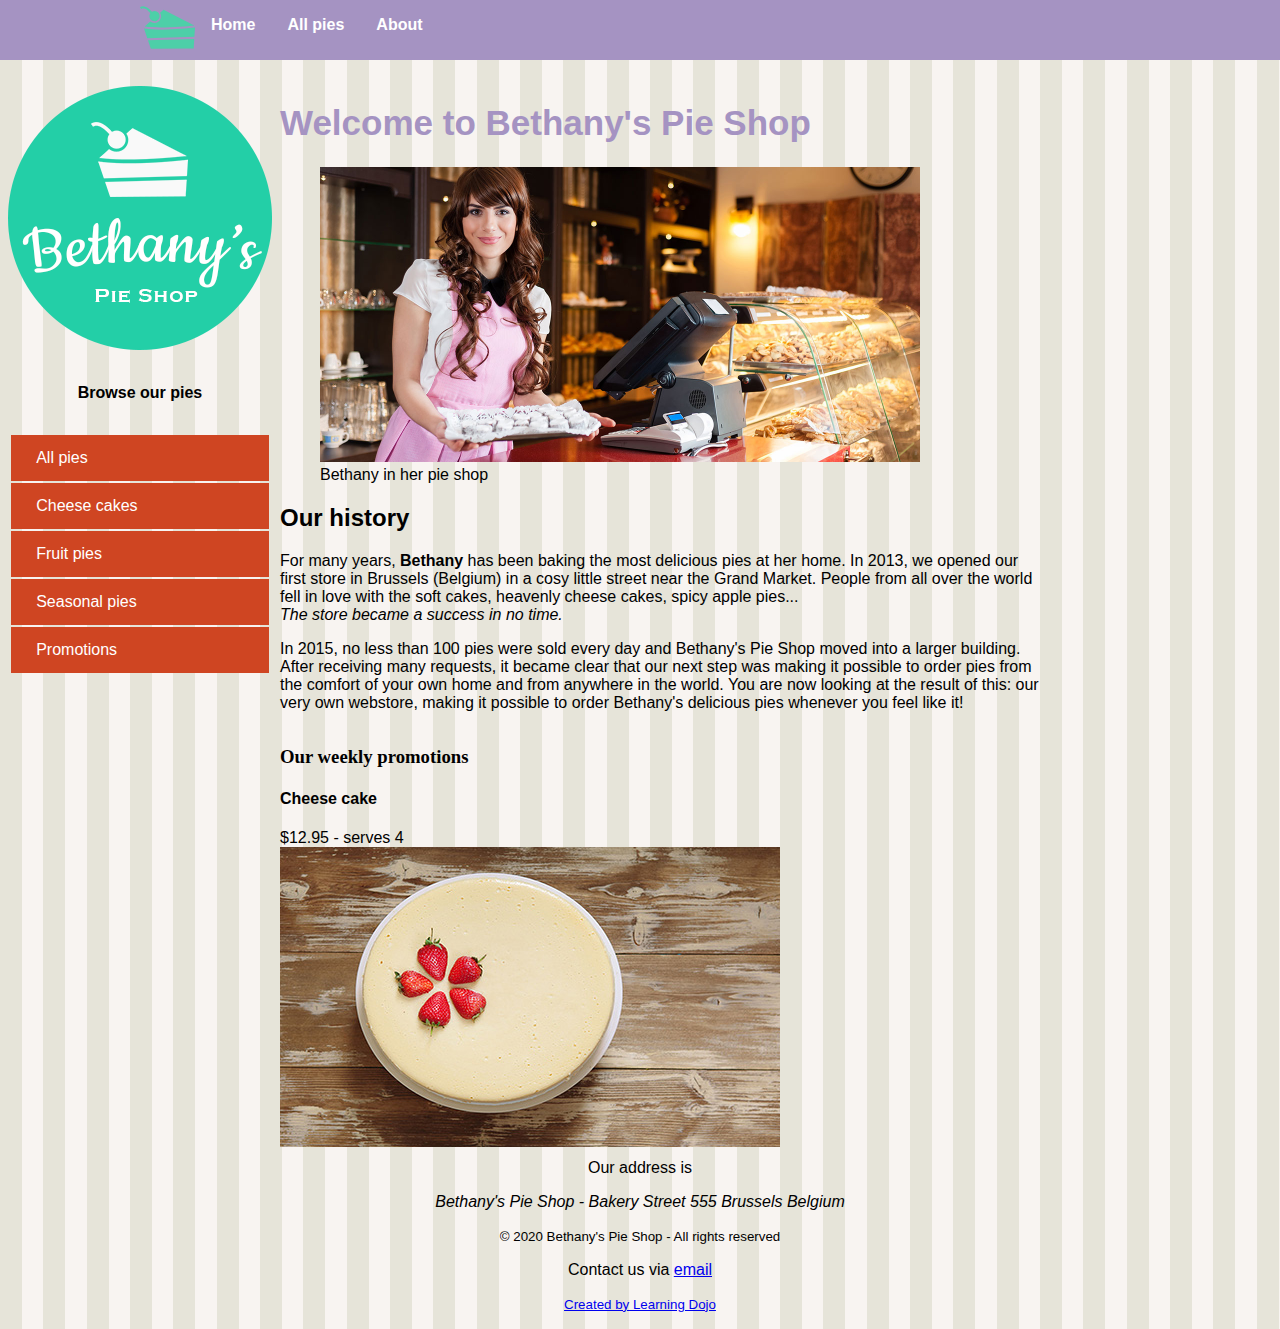
<file: index.html>
<!DOCTYPE html>
<html>

<head>
    <meta charset="utf-8">
    <title>Welcome to Bethany's Pie Shop!</title>
    <meta name="author" content="Bethany's Pie Shop">
    <meta name="description" content="Store front for Bethany's Pie Shop">
    <meta name="viewport" content="width=device-width, initial-scale=1">
    <link rel="icon" type="image/png" href="favicon.png">
    <link rel="stylesheet" type="text/css" href="css/styles.css">
</head>

<body>
    <header id="mainheader">
        <nav>
            <ul>
                <li><img src="images/cake.svg" height="55" /></li>
                <li><a href="index.html">Home</a></li>
                <li><a href="pages/pieoverview.html">All pies</a></li>
                <li><a href="pages/about.html">About</a></li>
            </ul>
        </nav>
    </header>
    <div class="mainContent">
        <aside class="leftmenu">
            <a href="index.html"><img src="images/bethanylogo.png" /></a>
            <header>
                <h4 style="text-align: center;">Browse our pies</h4>
            </header>
            <ul>
                <a href="pages/pieoverview.html">
                    <li>All pies</li>
                </a>
                <a href="pages/cheesecakes.html">
                    <li>Cheese cakes</li>
                </a>
                <a href="pages/fruitpies.html">
                    <li>Fruit pies</li>
                </a>
                <a href="pages/seasonalpies.html">
                    <li>Seasonal pies</li>
                </a>
                <a href="#promos">
                    <li>Promotions</li>
                </a>
            </ul>
        </aside>
        <main class="main">
            <article>
                <header>
                    <h1 class="pageTitle">Welcome to Bethany's Pie Shop</h1>
                </header>
                <figure>
                    <img src="images/bethany-fullsize.jpg" width="600" alt="Bethany in her pie shop" />
                    <figcaption>Bethany in her pie shop</figcaption>
                </figure>
                <h2>Our history</h2>
                <p>For many years, <b>Bethany</b> has been baking the most delicious pies at her home. In 2013, we
                    opened our first store in Brussels (Belgium) in a cosy little street near the Grand Market. People
                    from all over the world fell in love with the soft cakes, heavenly cheese cakes, spicy apple
                    pies...<i><br>The store became a success in no time.</i></p>
                <p>In 2015, no less than 100 pies were sold every day and Bethany's Pie Shop moved into a larger
                    building. After receiving many requests, it became clear that our next step was making it possible
                    to order pies from the comfort of your own home and from anywhere in the world. You are now looking
                    at the result of this: our very own webstore, making it possible to order Bethany's delicious pies
                    whenever you feel like it!</p>
            </article>

            <section id="promos">
                <h3 style="font-family:verdana;">Our weekly promotions</h3>
                <h4>Cheese cake</h4>
                $12.95 - serves 4<br>
                <img src="images/products/cheesecakesmall.jpg" alt="Cheese cak with strawberry" />
            </section>
        </main>

    </div>
    <footer>
        <p>Our address is</p>
        <address>Bethany's Pie Shop - Bakery Street 555 Brussels Belgium</address>
        <p><small>&copy; 2020 Bethany's Pie Shop - All rights reserved</small></p>
        <p>Contact us via <a href="mailto:info@bethanyspieshop.com">email</a></p>
        <p><small><a href="https://www.learningdojo.net">Created by Learning Dojo</a></small></p>
    </footer>
</body>

</html>
</file>
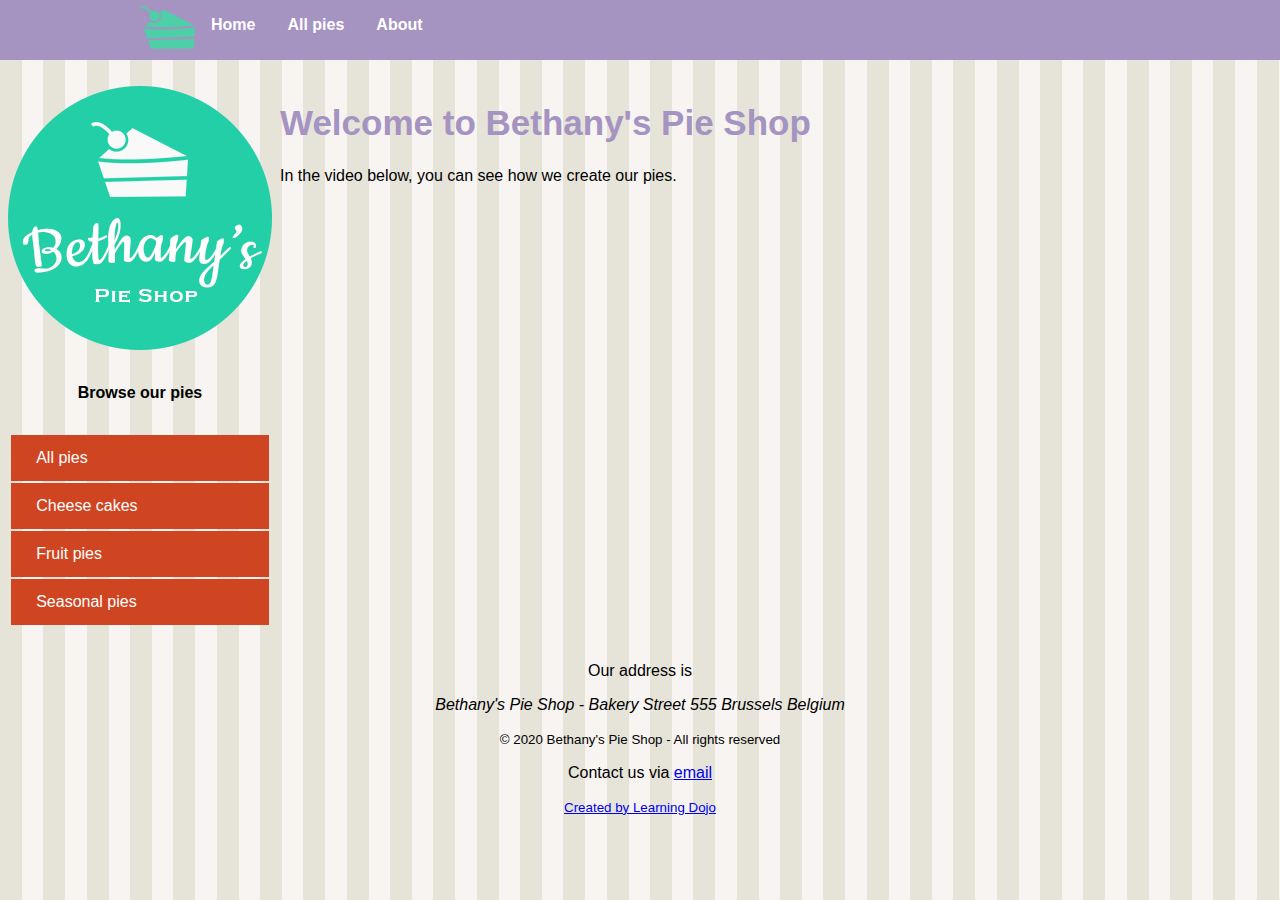
<file: pages/about.html>
<!DOCTYPE html>
<html>

<head>
    <meta charset="utf-8">
    <title>Welcome to Bethany's Pie Shop!</title>
    <meta name="author" content="Bethany's Pie Shop">
    <meta name="description" content="Store front for Bethany's Pie Shop">
    <meta name="viewport" content="width=device-width, initial-scale=1">
    <link rel="icon" type="image/png" href="favicon.png">
    <link rel="stylesheet" type="text/css" href="../css/styles.css">
</head>

<body>
    <header id="mainheader">
        <nav>
            <ul>
                <li><img src="../images/cake.svg" height="55" /></li>
                <li><a href="../index.html">Home</a></li>
                <li><a href="pieoverview.html">All pies</a></li>
                <li><a href="about.html">About</a></li>
            </ul>
        </nav>
    </header>
    <div class="mainContent">
        <aside class="leftmenu">
            <a href="index.html"><img src="../images/bethanylogo.png" /></a>

            <header>
                <h4 style="text-align: center;">Browse our pies</h4>
            </header>
            <ul>
                <a href="pieoverview.html">
                    <li>All pies</li>
                </a>
                <a href="cheesecakes.html">
                    <li>Cheese cakes</li>
                </a>
                <a href="fruitpies.html">
                    <li>Fruit pies</li>
                </a>
                <a href="seasonalpies.html">
                    <li>Seasonal pies</li>
                </a>
            </ul>
        </aside>
        <main class="main">
            <article>
                <header>
                    <h1 class="pageTitle">Welcome to Bethany's Pie Shop</h1>
                </header>

                <p>In the video below, you can see how we create our pies.</p>
                <iframe width="560" height="315" src="https://www.youtube.com/embed/rmMwNp_k36I" frameborder="0"
                    allow="accelerometer; autoplay; encrypted-media; gyroscope; picture-in-picture"
                    allowfullscreen></iframe>
            </article>
        </main>

    </div>
    <footer>
        <p>Our address is</p>
        <address>Bethany's Pie Shop - Bakery Street 555 Brussels Belgium</address>
        <p><small>&copy; 2020 Bethany's Pie Shop - All rights reserved</small></p>
        <p>Contact us via <a href="mailto:info@bethanyspieshop.com">email</a></p>
        <p><small><a href="https://www.learningdojo.net">Created by Learning Dojo</a></small></p>
    </footer>
</body>

</html>
</file>
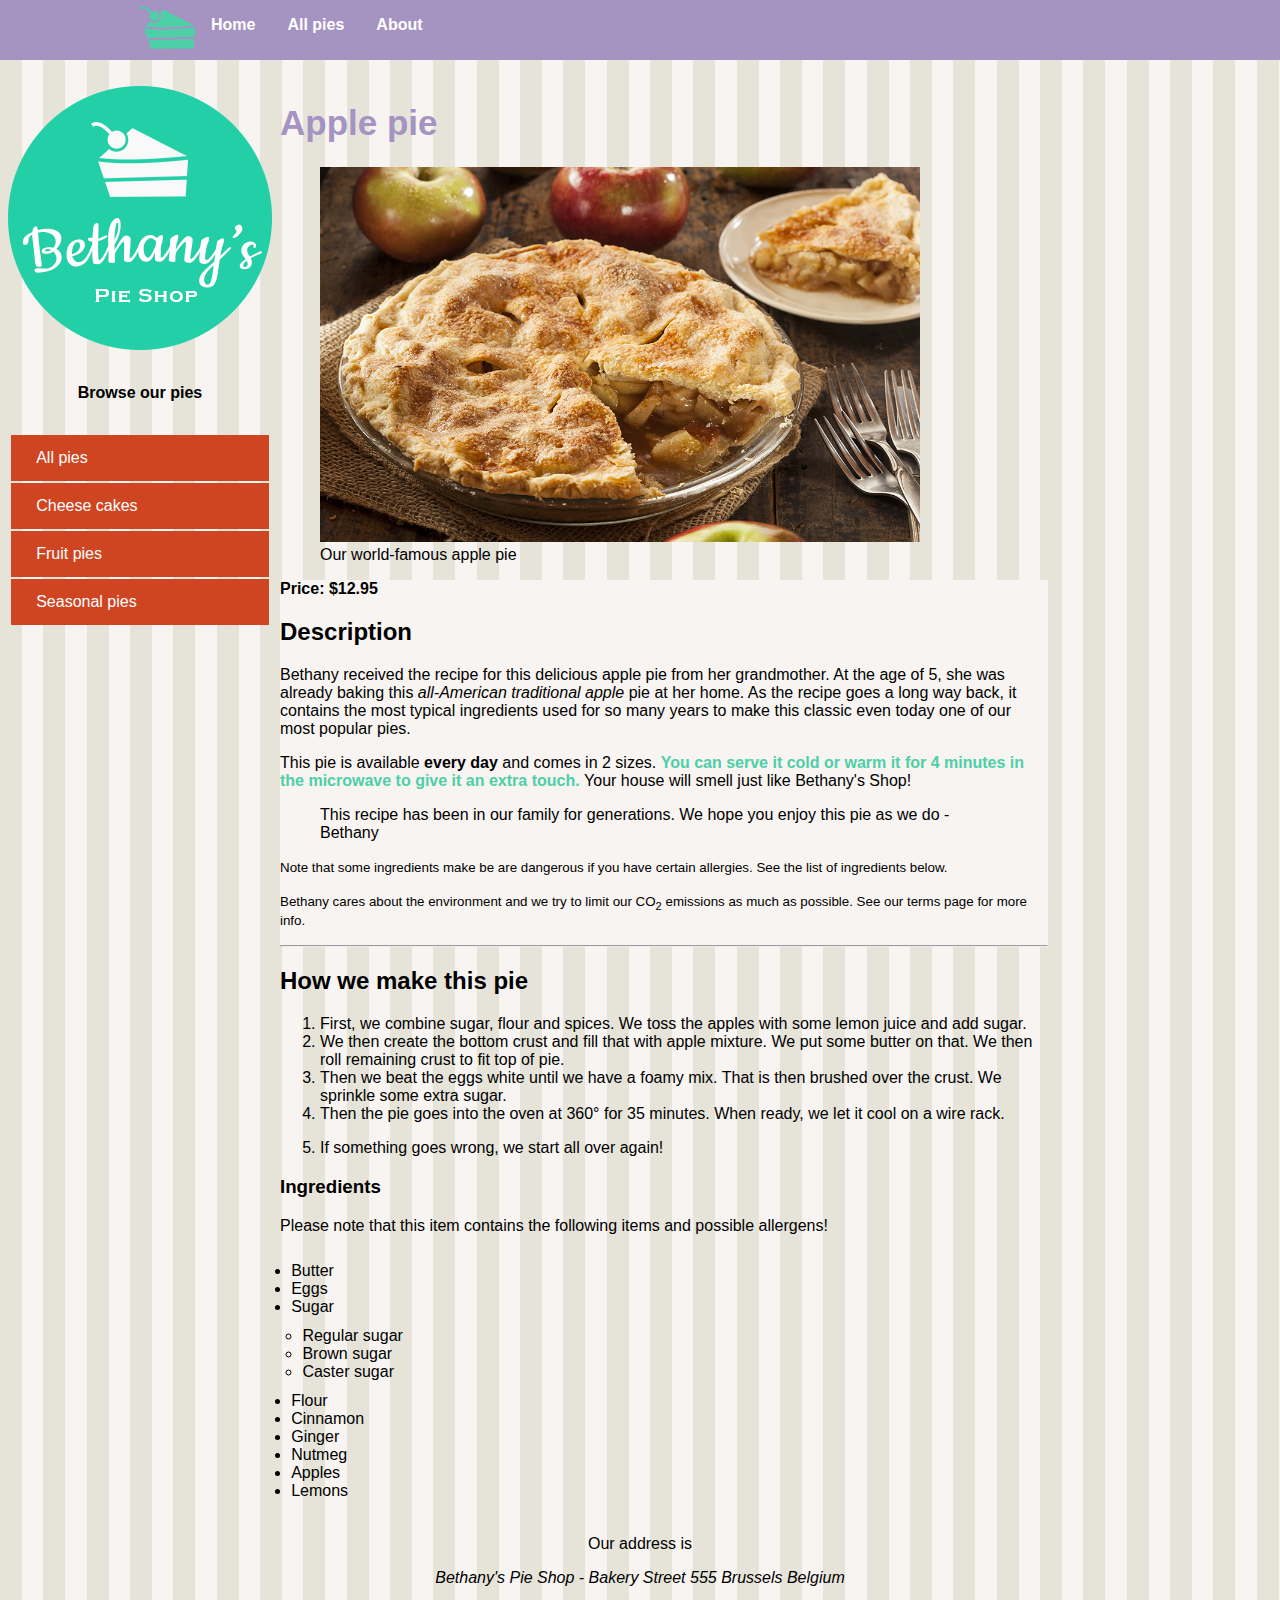
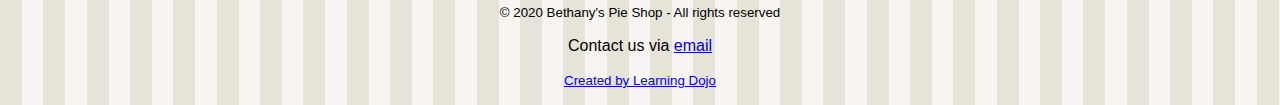
<file: pages/applepie.html>
<!DOCTYPE html>
<html>

<head>
    <meta charset="utf-8">
    <title>Welcome to Bethany's Pie Shop!</title>
    <meta name="author" content="Bethany's Pie Shop">
    <meta name="description" content="Store front for Bethany's Pie Shop">
    <meta name="viewport" content="width=device-width, initial-scale=1">
    <link rel="icon" type="image/png" href="favicon.png">
    <link rel="stylesheet" type="text/css" href="../css/styles.css">
</head>

<body>
    <header id="mainheader">
        <nav>
            <ul>
                <li><img src="../images/cake.svg" height="55" /></li>
                <li><a href="../index.html">Home</a></li>
                <li><a href="pieoverview.html">All pies</a></li>
                <li><a href="about.html">About</a></li>
            </ul>
        </nav>
    </header>
    <div class="mainContent">
        <aside class="leftmenu">
            <img src="../images/bethanylogo.png" />

            <header>
                <h4 style="text-align: center;">Browse our pies</h4>
            </header>
            <ul>
                <a href="pieoverview.html">
                    <li>All pies</li>
                </a>
                <a href="cheesecakes.html">
                    <li>Cheese cakes</li>
                </a>
                <a href="fruitpies.html">
                    <li>Fruit pies</li>
                </a>
                <a href="seasonalpies.html">
                    <li>Seasonal pies</li>
                </a>
            </ul>
        </aside>
        <main class="main">
            <article>
                <header>
                    <h1 class="pageTitle">Apple pie</h1>
                </header>
                <figure>
                    <a href="images/products/applepie.jpg"><img src="../images/products/applepie.jpg" width="600"
                            alt="Apple pie" /></a>
                    <figcaption>Our world-famous apple pie</figcaption>
                </figure>
                <div style="background-color:#f8f4f1;">
                    <strong>Price: $12.95</strong>
                    <h2>Description</h2>
                    <p>Bethany received the recipe for this delicious apple pie from her grandmother. At the age of 5,
                        she was already baking this <em>all-American traditional apple</em> pie at her home. As the
                        recipe goes a long way back, it contains the most typical ingredients used for so many years to
                        make this classic even today one of our most popular pies.
                    </p>
                    <p>This pie is available <strong>every day</strong> and comes in 2 sizes. <span
                            style="color:#4dcfa8; font-weight:bold ;">You can serve it cold or warm it for 4 minutes in
                            the microwave to give it an extra touch. </span>Your house will smell just like Bethany's
                        Shop!</p>
                    <p>
                    <blockquote>This recipe has been in our family for generations. We hope you enjoy this pie as we do
                        - Bethany</blockquote>
                    </p>
                    <p><small>Note that some ingredients make be are dangerous if you have certain allergies. See the
                            list of ingredients below.</small></p>
                    <p><small>Bethany cares about the environment and we try to limit our CO<sub>2</sub> emissions as
                            much as possible. See our terms page for more info.</small></p>
                    <hr>
                </div>

                <h2>How we make this pie</h2>
                <!-- <ol type="a"> -->
                <ol>
                    <li>First, we combine sugar, flour and spices. We toss the apples with some lemon juice and add
                        sugar.
                    </li>
                    <li>We then create the bottom crust and fill that with apple mixture. We put some butter on that. We
                        then roll remaining crust to fit top of pie.
                    </li>
                    <li>Then we beat the eggs white until we have a foamy mix. That is then brushed over the crust. We
                        sprinkle some extra sugar.
                    </li>
                    <li>Then the pie goes into the oven at 360° for 35 minutes. When ready, we let it cool on a wire
                        rack.</li>
                </ol>
                <ol start=5>
                    <li>If something goes wrong, we start all over again!</li>
                </ol>
                <h3>Ingredients</h3>
                <p>Please note that this item contains the following items and possible allergens!</p>
                <ul>
                    <li>Butter</li>
                    <li>Eggs</li>
                    <li>Sugar</li>
                    <ul>
                        <li>Regular sugar</li>
                        <li>Brown sugar</li>
                        <li>Caster sugar</li>
                    </ul>
                    <li>Flour</li>
                    <li>Cinnamon</li>
                    <li>Ginger</li>
                    <li>Nutmeg</li>
                    <li>Apples</li>
                    <li>Lemons</li>
                </ul>

        </main>

    </div>
    <footer>
        <p>Our address is</p>
        <address>Bethany's Pie Shop - Bakery Street 555 Brussels Belgium</address>
        <p><small>&copy; 2020 Bethany's Pie Shop - All rights reserved</small></p>
        <p>Contact us via <a href="mailto:info@bethanyspieshop.com">email</a></p>
        <p><small><a href="https://www.learningdojo.net">Created by Learning Dojo</a></small></p>
    </footer>
</body>

</html>
</file>
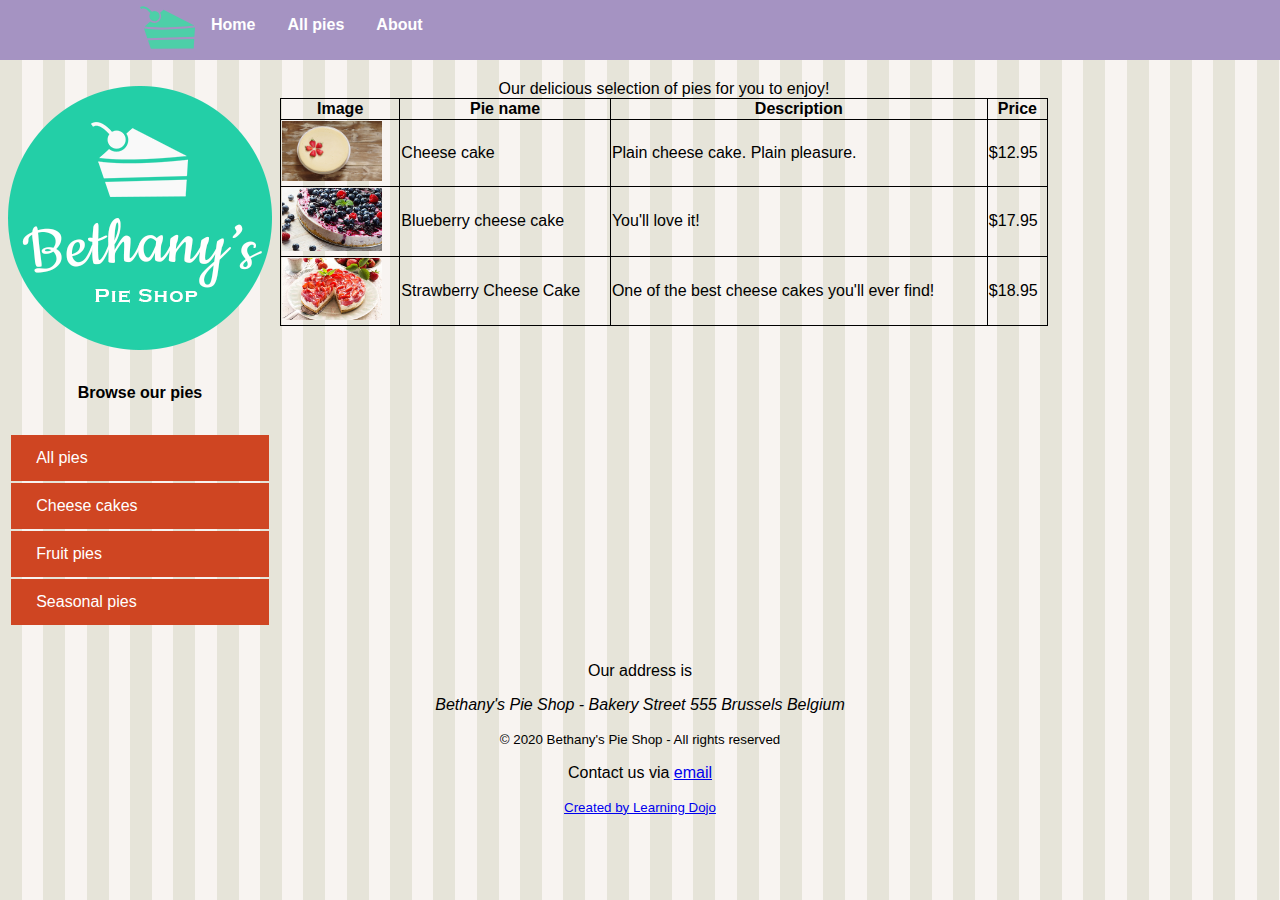
<file: pages/cheesecakes.html>
<!DOCTYPE html>
<html>

<head>
    <meta charset="utf-8">
    <title>Welcome to Bethany's Pie Shop!</title>
    <meta name="author" content="Bethany's Pie Shop">
    <meta name="description" content="Store front for Bethany's Pie Shop">
    <meta name="viewport" content="width=device-width, initial-scale=1">
    <link rel="icon" type="image/png" href="favicon.png">
    <link rel="stylesheet" type="text/css" href="../css/styles.css">
</head>

<body>
    <header id="mainheader">
        <nav>
            <ul>
                <li><img src="../images/cake.svg" height="55" /></li>
                <li><a href="../index.html">Home</a></li>
                <li><a href="pieoverview.html">All pies</a></li>
                <li><a href="about.html">About</a></li>
            </ul>
        </nav>
    </header>
    <div class="mainContent">
        <aside class="leftmenu">
            <img src="../images/bethanylogo.png" />

            <header>
                <h4 style="text-align: center;">Browse our pies</h4>
            </header>
            <ul>
                <a href="pieoverview.html">
                    <li>All pies</li>
                </a>
                <a href="cheesecakes.html">
                    <li>Cheese cakes</li>
                </a>
                <a href="fruitpies.html">
                    <li>Fruit pies</li>
                </a>
                <a href="seasonalpies.html">
                    <li>Seasonal pies</li>
                </a>
            </ul>
        </aside>
        <main class="main">
            <table border="1"
                style="width:100%;border: 1px solid black;border-collapse: collapse; padding: 20px;border-spacing: 5px;">
                <caption>
                    Our delicious selection of pies for you to enjoy!
                </caption>
                <thead>
                    <tr>
                        <th>Image</th>
                        <th>Pie name</th>
                        <th>Description</th>
                        <th>Price</th>
                    </tr>
                </thead>
                <tbody>
                    <tr>
                        <td><img src="../images/products/cheesecakesmall.jpg" width="100"></td>
                        <td>Cheese cake</td>
                        <td>Plain cheese cake. Plain pleasure.</td>
                        <td>$12.95</td>
                    </tr>
                    <tr>
                        <td><img src="../images/products/blueberrycheesecakesmall.jpg" width="100"></td>
                        <td>Blueberry cheese cake</td>
                        <td>You'll love it!</td>
                        <td>$17.95</td>
                    </tr>
                    <tr>
                        <td><img src="../images/products/strawberrycheesecakesmall.jpg" width="100"></td>
                        <td>Strawberry Cheese Cake</td>
                        <td>One of the best cheese cakes you'll ever find!</td>
                        <td>$18.95</td>
                    </tr>
                </tbody>
            </table>
        </main>
    </div>
    <footer>
        <p>Our address is</p>
        <address>Bethany's Pie Shop - Bakery Street 555 Brussels Belgium</address>
        <p><small>&copy; 2020 Bethany's Pie Shop - All rights reserved</small></p>
        <p>Contact us via <a href="mailto:info@bethanyspieshop.com">email</a></p>
        <p><small><a href="https://www.learningdojo.net">Created by Learning Dojo</a></small></p>
    </footer>
</body>

</html>
</file>
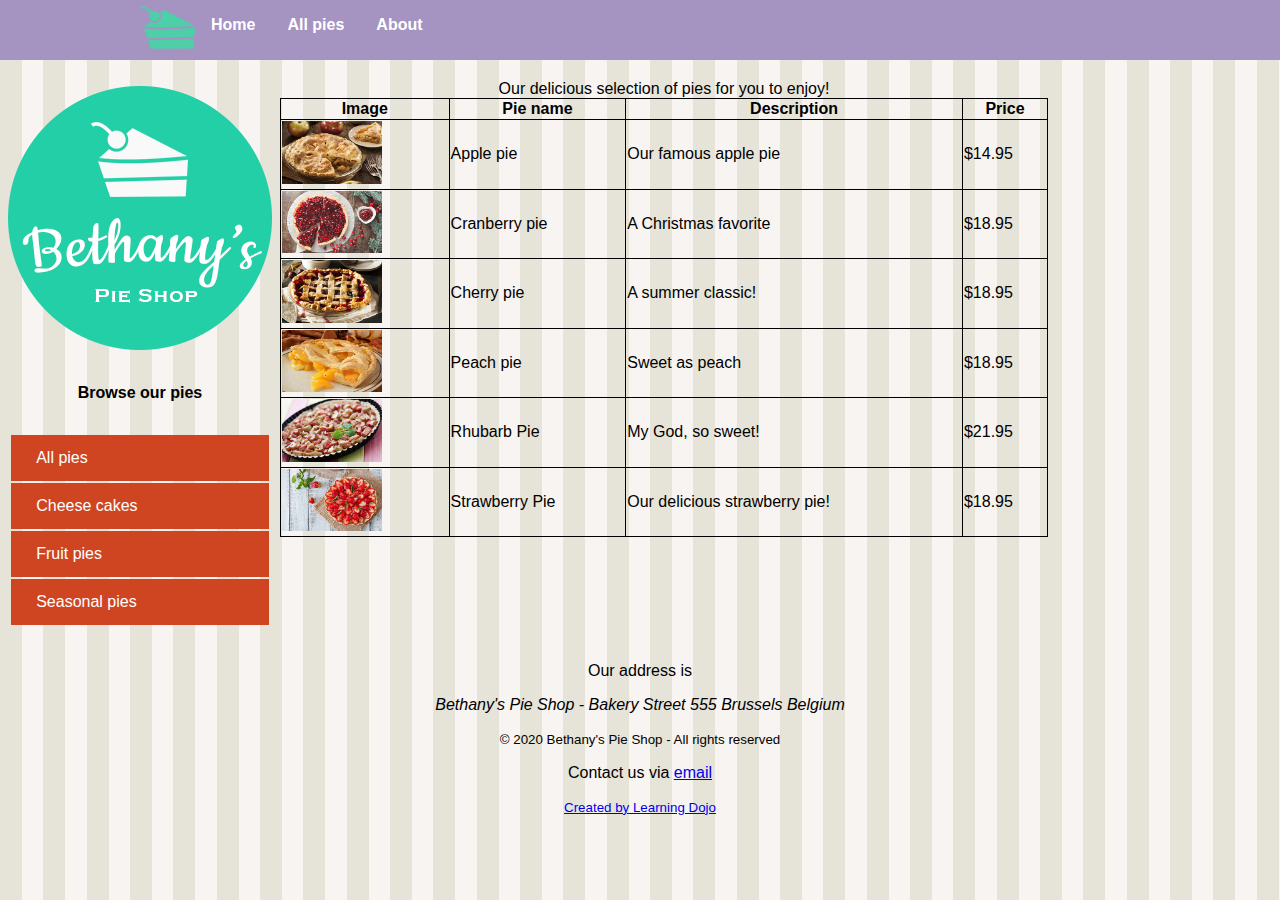
<file: pages/fruitpies.html>
<!DOCTYPE html>
<html>

<head>
    <meta charset="utf-8">
    <title>Welcome to Bethany's Pie Shop!</title>
    <meta name="author" content="Bethany's Pie Shop">
    <meta name="description" content="Store front for Bethany's Pie Shop">
    <meta name="viewport" content="width=device-width, initial-scale=1">
    <link rel="icon" type="image/png" href="favicon.png">
    <link rel="stylesheet" type="text/css" href="../css/styles.css">
</head>

<body>
    <header id="mainheader">
        <nav>
            <ul>
                <li><img src="../images/cake.svg" height="55" /></li>
                <li><a href="../index.html">Home</a></li>
                <li><a href="pieoverview.html">All pies</a></li>
                <li><a href="about.html">About</a></li>
            </ul>
        </nav>
    </header>
    <div class="mainContent">
        <aside class="leftmenu">
            <img src="../images/bethanylogo.png" />

            <header>
                <h4 style="text-align: center;">Browse our pies</h4>
            </header>
            <ul>
                <a href="pieoverview.html">
                    <li>All pies</li>
                </a>
                <a href="cheesecakes.html">
                    <li>Cheese cakes</li>
                </a>
                <a href="fruitpies.html">
                    <li>Fruit pies</li>
                </a>
                <a href="seasonalpies.html">
                    <li>Seasonal pies</li>
                </a>
            </ul>
        </aside>
        <main class="main">
            <table border="1"
                style="width:100%;border: 1px solid black;border-collapse: collapse; padding: 20px;border-spacing: 5px;">
                <caption>
                    Our delicious selection of pies for you to enjoy!
                </caption>
                <thead>
                    <tr>
                        <th>Image</th>
                        <th>Pie name</th>
                        <th>Description</th>
                        <th>Price</th>
                    </tr>
                </thead>
                <tbody>
                    <tr>
                        <td><img src="../images/products/applepiesmall.jpg" width="100"></td>
                        <td>Apple pie</td>
                        <td>Our famous apple pie</td>
                        <td>$14.95</td>
                    </tr>
                    <tr>
                        <td><img src="../images/products/cranberrypiesmall.jpg" width="100"></td>
                        <td>Cranberry pie</td>
                        <td>A Christmas favorite</td>
                        <td>$18.95</td>
                    </tr>
                    <tr>
                        <td><img src="../images/products/cherrypiesmall.jpg" width="100"></td>
                        <td>Cherry pie</td>
                        <td>A summer classic!</td>
                        <td>$18.95</td>
                    </tr>
                    <tr>
                        <td><img src="../images/products/peachpiesmall.jpg" width="100"></td>
                        <td>Peach pie</td>
                        <td>Sweet as peach</td>
                        <td>$18.95</td>
                    </tr>
                    <tr>
                        <td><img src="../images/products/rhubarbpiesmall.jpg" width="100"></td>
                        <td>Rhubarb Pie</td>
                        <td>My God, so sweet!</td>
                        <td>$21.95</td>
                    </tr>
                    <tr>
                        <td><img src="../images/products/strawberrypiesmall.jpg" width="100"></td>
                        <td>Strawberry Pie</td>
                        <td>Our delicious strawberry pie!</td>
                        <td>$18.95</td>
                    </tr>

                </tbody>
            </table>
        </main>

    </div>
    <footer>
        <p>Our address is</p>
        <address>Bethany's Pie Shop - Bakery Street 555 Brussels Belgium</address>
        <p><small>&copy; 2020 Bethany's Pie Shop - All rights reserved</small></p>
        <p>Contact us via <a href="mailto:info@bethanyspieshop.com">email</a></p>
        <p><small><a href="https://www.learningdojo.net">Created by Learning Dojo</a></small></p>
    </footer>
</body>

</html>
</file>
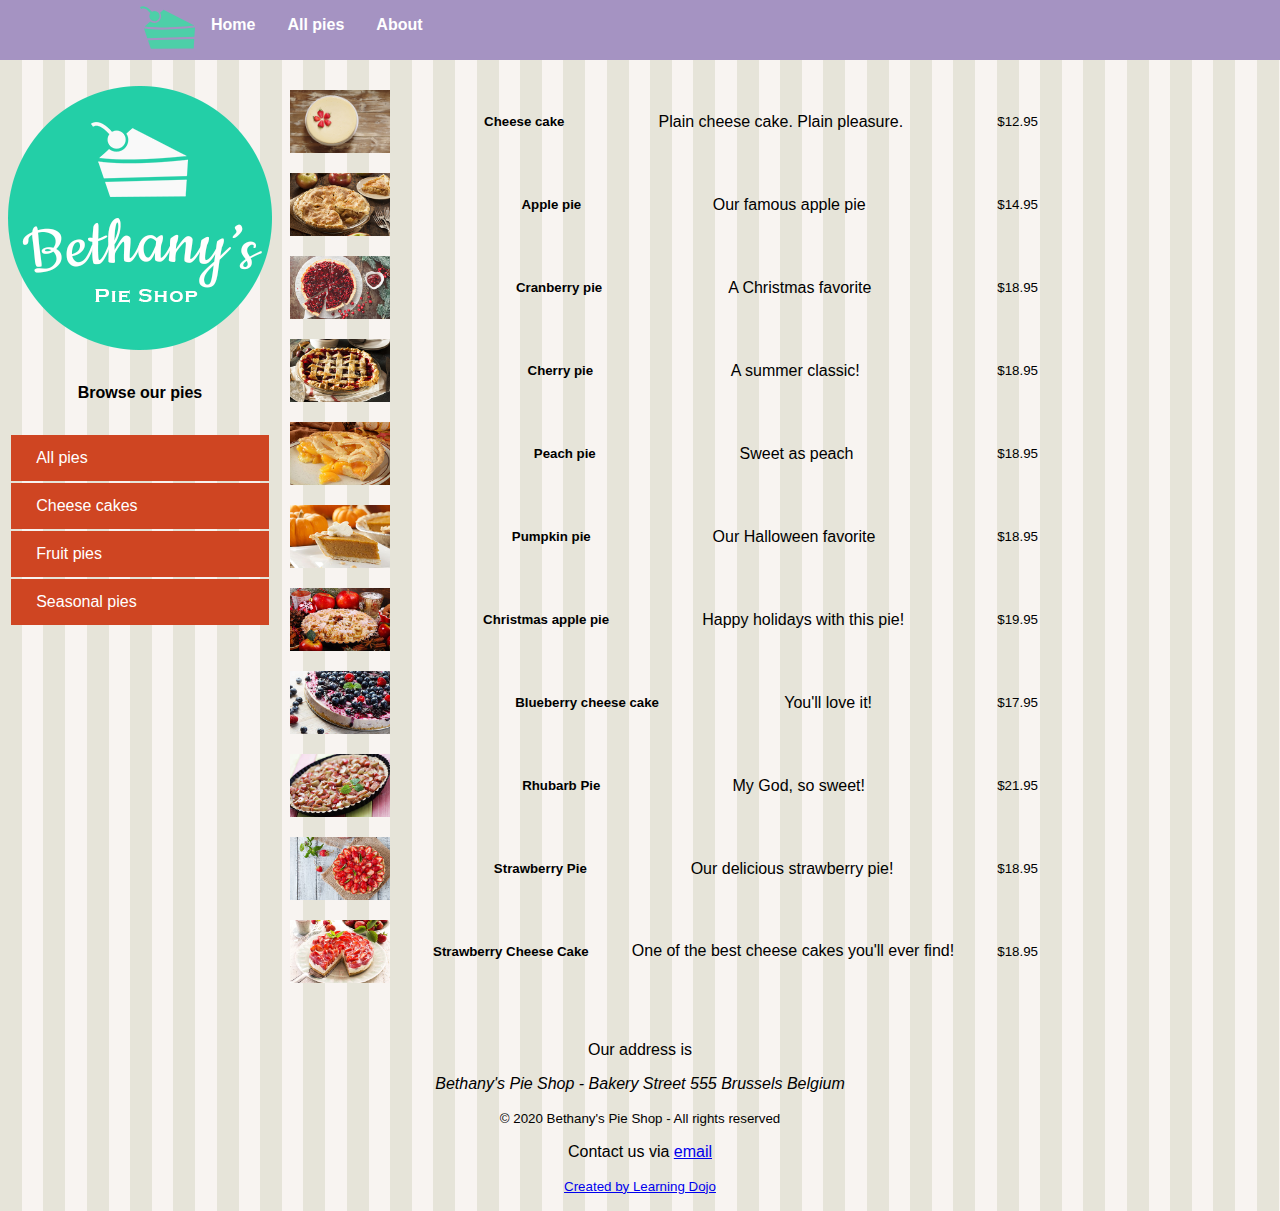
<file: pages/pieoverview.html>
<!DOCTYPE html>
<html>

<head>
    <meta charset="utf-8">
    <title>Welcome to Bethany's Pie Shop!</title>
    <meta name="author" content="Bethany's Pie Shop">
    <meta name="description" content="Store front for Bethany's Pie Shop">
    <meta name="viewport" content="width=device-width, initial-scale=1">
    <link rel="icon" type="image/png" href="favicon.png">
    <link rel="stylesheet" type="text/css" href="../css/styles.css">
</head>

<body>
    <header id="mainheader">
        <nav>
            <ul>
                <li><img src="../images/cake.svg" height="55" /></li>
                <li><a href="../index.html">Home</a></li>
                <li><a href="pieoverview.html">All pies</a></li>
                <li><a href="about.html">About</a></li>
            </ul>
        </nav>
    </header>
    <div class="mainContent">
        <aside class="leftmenu">
            <img src="../images/bethanylogo.png" />

            <header>
                <h4 style="text-align: center;">Browse our pies</h4>
            </header>
            <ul>
                <a href="pieoverview.html">
                    <li>All pies</li>
                </a>
                <a href="cheesecakes.html">
                    <li>Cheese cakes</li>
                </a>
                <a href="fruitpies.html">
                    <li>Fruit pies</li>
                </a>
                <a href="seasonalpies.html">
                    <li>Seasonal pies</li>
                </a>
            </ul>
        </aside>
        <main class="main">
            <div class="pieRow">
                <img src="../images/products/cheesecakesmall.jpg" width="100" height="63">
                <h5>Cheese cake</h5>
                <p>Plain cheese cake. Plain pleasure.</p>
                <small>$12.95</small>
            </div>
            <div class="pieRow">
                <img src="../images/products/applepiesmall.jpg" width="100" height="63">
                <h5>Apple pie</h5>
                <p>Our famous apple pie</p>
                <small>$14.95</small>
            </div>
            <div class="pieRow">
                <img src="../images/products/cranberrypiesmall.jpg" width="100" height="63">
                <h5>Cranberry pie</h5>
                <p>A Christmas favorite</p>
                <small>$18.95</small>
            </div>
            <div class="pieRow">
                <img src="../images/products/cherrypiesmall.jpg" width="100" height="63">
                <h5>Cherry pie</h5>
                <p>A summer classic!</p>
                <small>$18.95</small>
            </div>
            <div class="pieRow">
                <img src="../images/products/peachpiesmall.jpg" width="100" height="63">
                <h5>Peach pie</h5>
                <p>Sweet as peach</p>
                <small>$18.95</small>
            </div>
            <div class="pieRow">
                <img src="../images/products/pumpkinpiesmall.jpg" width="100" height="63">
                <h5>Pumpkin pie</h5>
                <p>Our Halloween favorite</p>
                <small>$18.95</small>
            </div>
            <div class="pieRow">
                <img src="../images/products/christmasapplepiesmall.jpg" width="100" height="63">
                <h5>Christmas apple pie</h5>
                <p>Happy holidays with this pie!</p>
                <small>$19.95</small>
            </div>
            <div class="pieRow">
                <img src="../images/products/blueberrycheesecakesmall.jpg" width="100" height="63">
                <h5>Blueberry cheese cake</h5>
                <p>You'll love it!</p>
                <small>$17.95</small>
            </div>
            <div class="pieRow">
                <img src="../images/products/rhubarbpiesmall.jpg" width="100" height="63">
                <h5>Rhubarb Pie</h5>
                <p>My God, so sweet!</p>
                <small>$21.95</small>
            </div>
            <div class="pieRow">
                <img src="../images/products/strawberrypiesmall.jpg" width="100" height="63">
                <h5>Strawberry Pie</h5>
                <p>Our delicious strawberry pie!</p>
                <small>$18.95</small>
            </div>
            <div class="pieRow">
                <img src="../images/products/strawberrycheesecakesmall.jpg" width="100">
                <h5>Strawberry Cheese Cake</h5>
                <p>One of the best cheese cakes you'll ever find!</p>
                <small>$18.95</small>

            </div>
            <div class="pieRow">

            </div>
            <div class="pieRow">

            </div>
        </main>

    </div>
    <footer>
        <p>Our address is</p>
        <address>Bethany's Pie Shop - Bakery Street 555 Brussels Belgium</address>
        <p><small>&copy; 2020 Bethany's Pie Shop - All rights reserved</small></p>
        <p>Contact us via <a href="mailto:info@bethanyspieshop.com">email</a></p>
        <p><small><a href="https://www.learningdojo.net">Created by Learning Dojo</a></small></p>
    </footer>
</body>

</html>
</file>
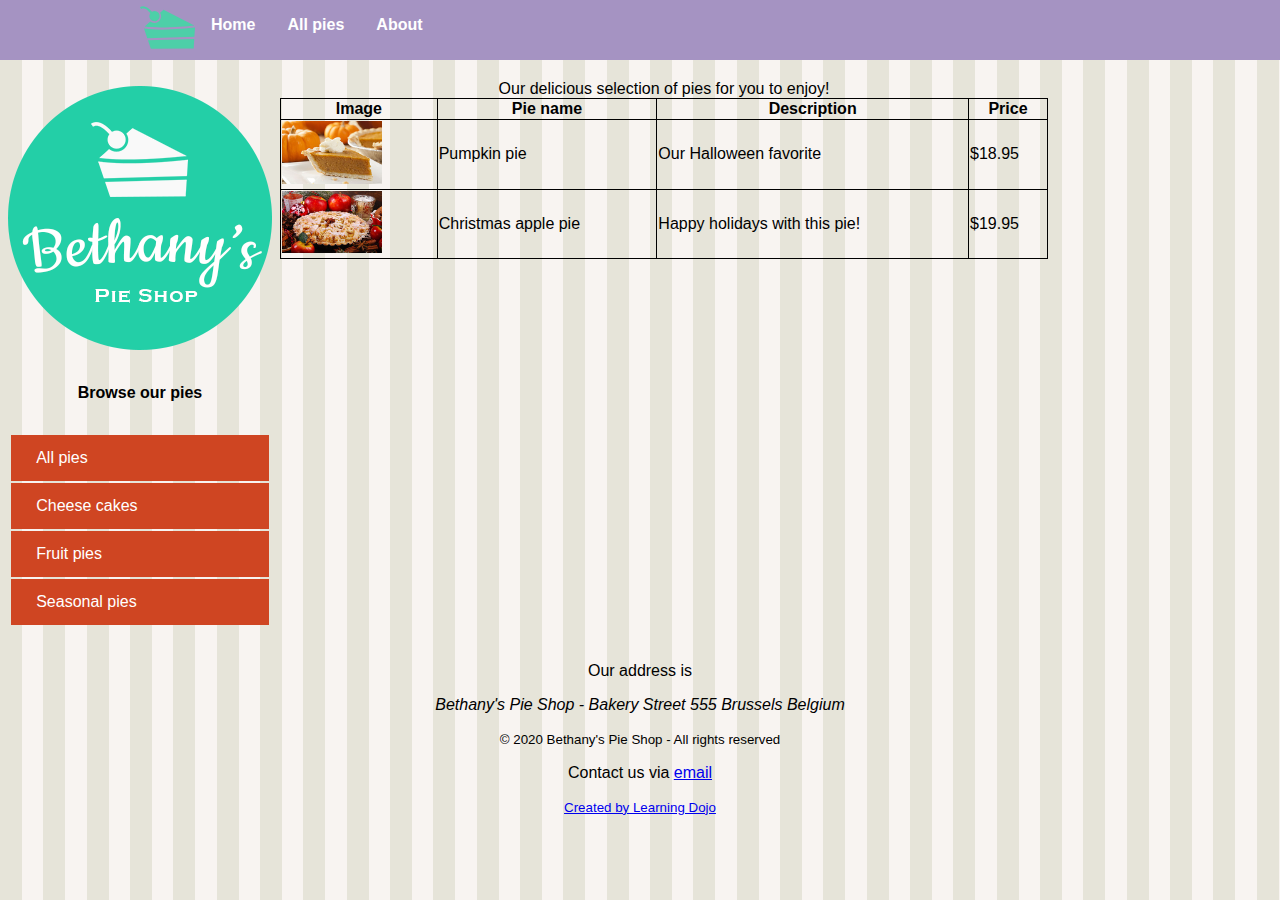
<file: pages/seasonalpies.html>
<!DOCTYPE html>
<html>

<head>
    <meta charset="utf-8">
    <title>Welcome to Bethany's Pie Shop!</title>
    <meta name="author" content="Bethany's Pie Shop">
    <meta name="description" content="Store front for Bethany's Pie Shop">
    <meta name="viewport" content="width=device-width, initial-scale=1">
    <link rel="icon" type="image/png" href="favicon.png">
    <link rel="stylesheet" type="text/css" href="../css/styles.css">
</head>

<body>
    <header id="mainheader">
        <nav>
            <ul>
                <li><img src="../images/cake.svg" height="55" /></li>
                <li><a href="../index.html">Home</a></li>
                <li><a href="pieoverview.html">All pies</a></li>
                <li><a href="about.html">About</a></li>
            </ul>
        </nav>
    </header>
    <div class="mainContent">
        <aside class="leftmenu">
            <img src="../images/bethanylogo.png" />

            <header>
                <h4 style="text-align: center;">Browse our pies</h4>
            </header>
            <ul>
                <a href="pieoverview.html">
                    <li>All pies</li>
                </a>
                <a href="cheesecakes.html">
                    <li>Cheese cakes</li>
                </a>
                <a href="fruitpies.html">
                    <li>Fruit pies</li>
                </a>
                <a href="seasonalpies.html">
                    <li>Seasonal pies</li>
                </a>
            </ul>
        </aside>
        <main class="main">
            <table border="1"
                style="width:100%;border: 1px solid black;border-collapse: collapse; padding: 20px;border-spacing: 5px;">
                <caption>
                    Our delicious selection of pies for you to enjoy!
                </caption>
                <thead>
                    <tr>
                        <th>Image</th>
                        <th>Pie name</th>
                        <th>Description</th>
                        <th>Price</th>
                    </tr>
                </thead>
                <tbody>

                    <tr>
                        <td><img src="../images/products/pumpkinpiesmall.jpg" width="100"></td>
                        <td>Pumpkin pie</td>
                        <td>Our Halloween favorite</td>
                        <td>$18.95</td>
                    </tr>
                    <tr>
                        <td><img src="../images/products/christmasapplepiesmall.jpg" width="100"></td>
                        <td>Christmas apple pie</td>
                        <td>Happy holidays with this pie!</td>
                        <td>$19.95</td>
                    </tr>
                </tbody>
            </table>
        </main>
    </div>
    <footer>
        <p>Our address is</p>
        <address>Bethany's Pie Shop - Bakery Street 555 Brussels Belgium</address>
        <p><small>&copy; 2020 Bethany's Pie Shop - All rights reserved</small></p>
        <p>Contact us via <a href="mailto:info@bethanyspieshop.com">email</a></p>
        <p><small><a href="https://www.learningdojo.net">Created by Learning Dojo</a></small></p>
    </footer>
</body>

</html>
</file>
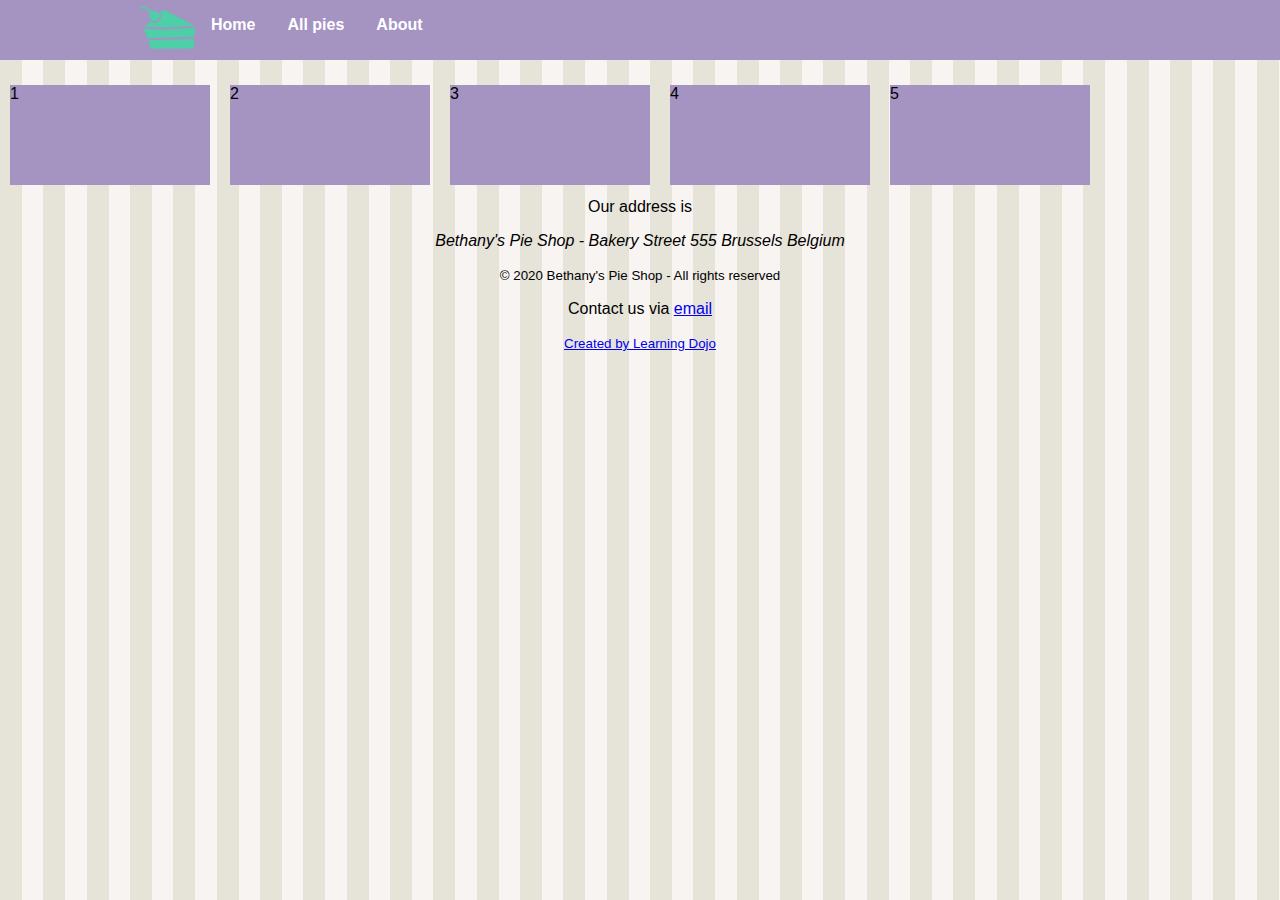
<file: pages/test.html>
<!DOCTYPE html>
<html>

<head>
    <meta charset="utf-8">
    <title>Welcome to Bethany's Pie Shop!</title>
    <meta name="author" content="Bethany's Pie Shop">
    <meta name="description" content="Store front for Bethany's Pie Shop">
    <meta name="viewport" content="width=device-width, initial-scale=1">
    <link rel="icon" type="image/png" href="favicon.png">
    <link rel="stylesheet" type="text/css" href="../css/styles.css">
</head>

<body>
    <header id="mainheader">
        <nav>
            <ul>
                <li><img src="../images/cake.svg" height="55" /></li>
                <li><a href="../index.html">Home</a></li>
                <li><a href="pieoverview.html">All pies</a></li>
                <li><a href="about.html">About</a></li>
            </ul>
        </nav>
    </header>
    <div class="mainContent">
        <div class="box">1</div>
        <div class="box">2</div>
        <div class="box">3</div>
        <div class="box">4</div>
        <div class="box">5</div>


    </div>
    <footer>
        <p>Our address is</p>
        <address>Bethany's Pie Shop - Bakery Street 555 Brussels Belgium</address>
        <p><small>&copy; 2020 Bethany's Pie Shop - All rights reserved</small></p>
        <p>Contact us via <a href="mailto:info@bethanyspieshop.com">email</a></p>
        <p><small><a href="https://www.learningdojo.net">Created by Learning Dojo</a></small></p>
    </footer>
</body>

</html>
</file>
<file: css/styles.css>
/*Main Area*/
body {
    margin-top: 0px;
    font-family: 'Segoe UI', Tahoma, Geneva, Verdana, sans-serif;
    margin-left: auto;
    margin-right: auto;
    background-color: #e6e4d9;
    background-image: url('../images/pattern.png');
}

#mainheader {
    background-color: #a593c2;
}

/*Top Menu*/

nav {
    height: 60px;
    width: 1000px;
    margin: 0 auto 20px;
}

nav>ul {
    list-style-type: none;
    margin: 0;
    padding: 0;
    overflow: hidden;
}

nav>ul>li {
    float: left;
}

nav>ul>li a {
    display: block;
    color: white;
    text-align: center;
    padding: 16px;
    text-decoration: none;
    font-weight: bold;
}

/*Side Menu*/

.mainContent ul {
    padding-inline-start: 0;
    margin-right: 0;
    padding: .7rem;
}

.mainContent ul>a>li {
    background-color: #cf4522;
    color: #fff;
    list-style: none;
    padding: 14px 25px;
    display: block;
    cursor: pointer;
    margin-bottom: 2px;
}

.mainContent ul>a>li:hover {
    background-color: #B43110;
}

.mainContent ul>a {
    text-decoration: none;
    color: #fff;
}

.mainContent {
    margin-left: auto;
    margin-right: auto;
    display: flex;
    flex-direction: row;
}



/*Main Content*/
.pageTitle {
    font-size: 35px;
    color: #a593c2;
}

.box {
    width: 200px;
    height: 100px;
    background-color: #a593c2;
    margin: 5px 10px;
}

.main {
    display: flex;
    flex-direction: column;
    width: 60%;
    /* background-color: blue; */
}

.pieRow {
    display: flex;
    flex-direction: row;
    margin: 10px;
    justify-content: space-between;
    flex-wrap: wrap;
    align-items: center;
}

.leftMenu {
    display: flex;
    flex-direction: column;
    align-items: center;

}

/*Footer*/
footer {
    display: flex;
    flex-direction: column;
    align-items: center;
}

footer>p,
footer>address {
    margin: .5rem 0;
}
</file>
